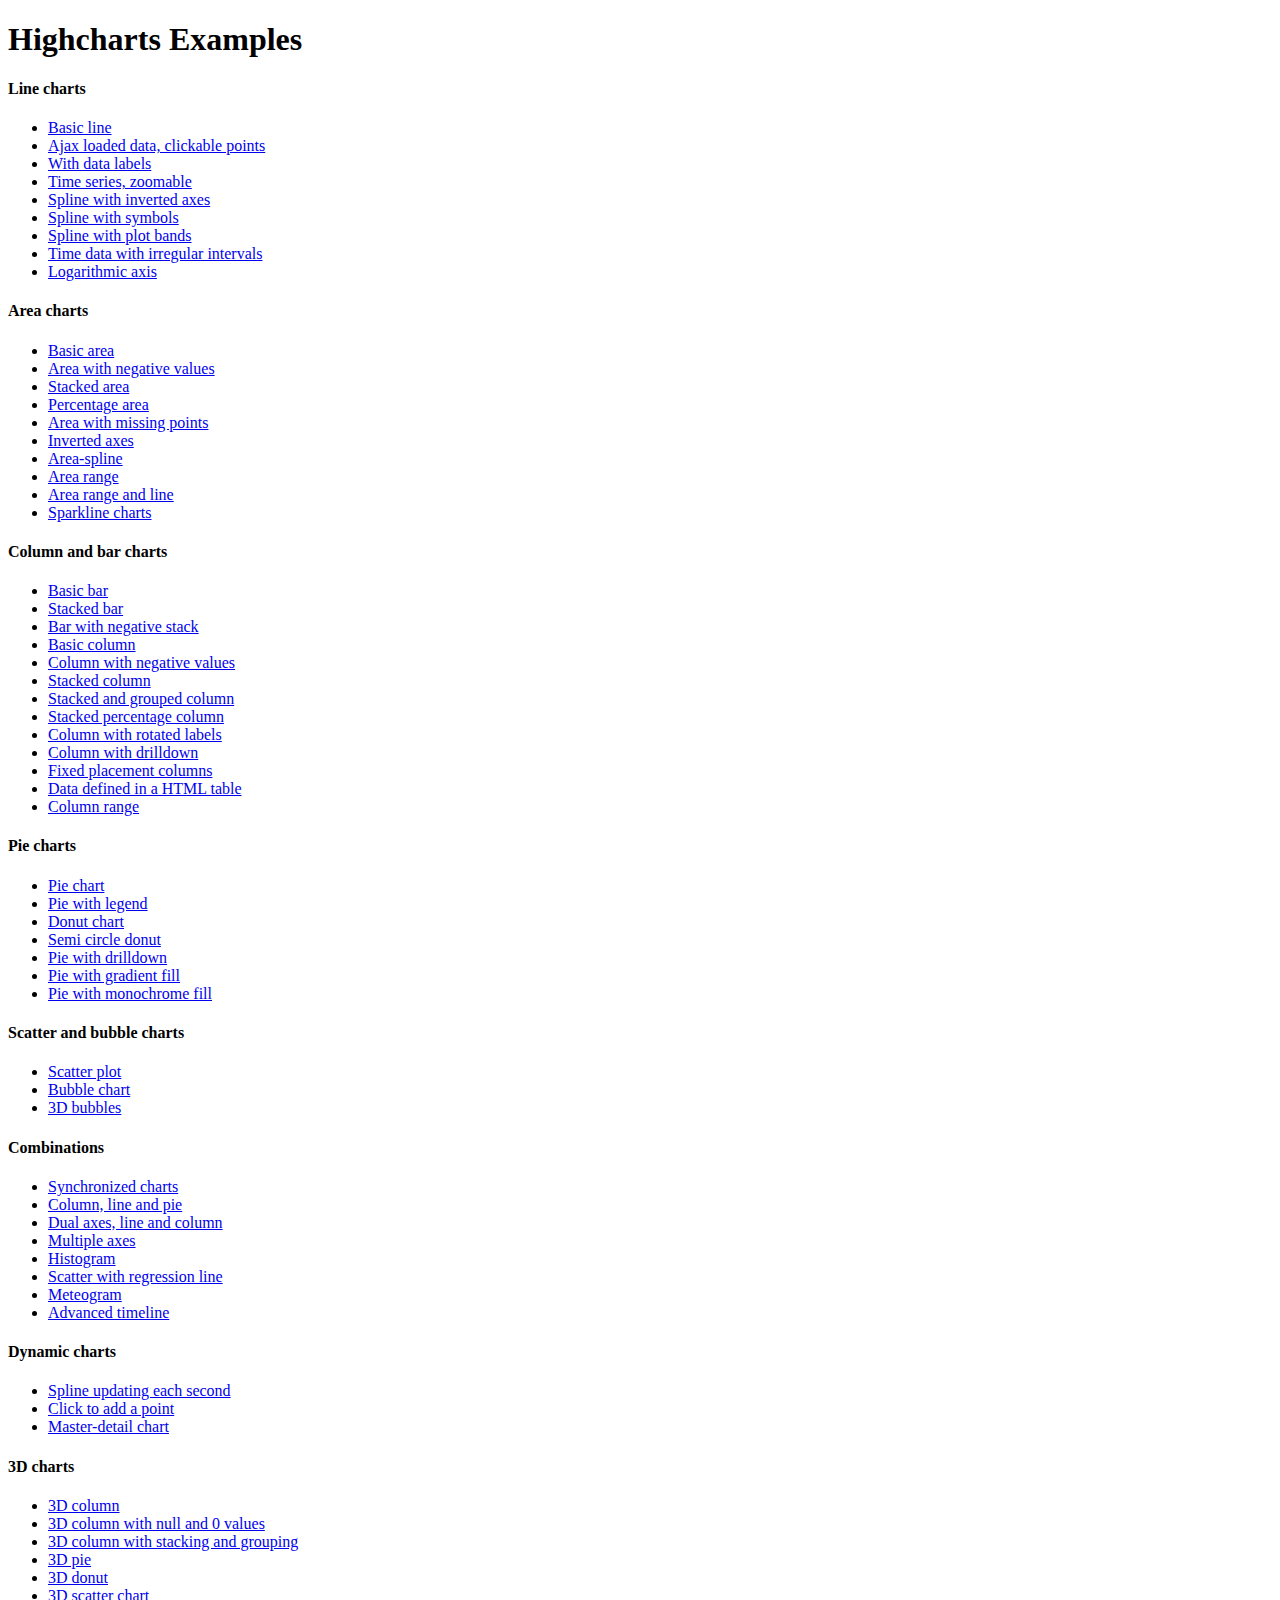
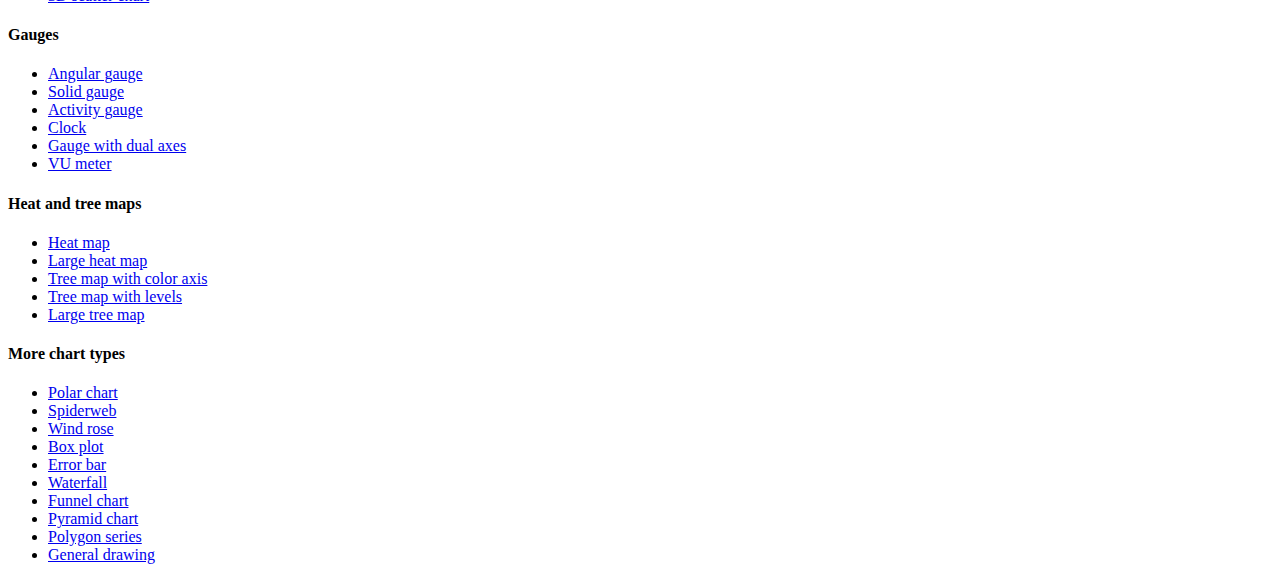
<file: plugin/Highcharts-5.0.0/index.htm>
<!DOCTYPE HTML PUBLIC "-//W3C//DTD HTML 4.01//EN" "http://www.w3.org/TR/html4/strict.dtd">
<html>
	<head>
		<meta http-equiv="Content-Type" content="text/html; charset=utf-8" />
		<title>Highcharts Examples</title>
	</head>
	<body>
		<h1>Highcharts Examples</h1>
		<h4>Line charts</h4>
		<ul>
			<li><a href="examples/line-basic/index.htm">Basic line</a></li>
			<li><a href="examples/line-ajax/index.htm">Ajax loaded data, clickable points</a></li>
			<li><a href="examples/line-labels/index.htm">With data labels</a></li>
			<li><a href="examples/line-time-series/index.htm">Time series, zoomable</a></li>
			<li><a href="examples/spline-inverted/index.htm">Spline with inverted axes</a></li>
			<li><a href="examples/spline-symbols/index.htm">Spline with symbols</a></li>
			<li><a href="examples/spline-plot-bands/index.htm">Spline with plot bands</a></li>
			<li><a href="examples/spline-irregular-time/index.htm">Time data with irregular intervals</a></li>
			<li><a href="examples/line-log-axis/index.htm">Logarithmic axis</a></li>
		</ul>
		<h4>Area charts</h4>
		<ul>
			<li><a href="examples/area-basic/index.htm">Basic area</a></li>
			<li><a href="examples/area-negative/index.htm">Area with negative values</a></li>
			<li><a href="examples/area-stacked/index.htm">Stacked area</a></li>
			<li><a href="examples/area-stacked-percent/index.htm">Percentage area</a></li>
			<li><a href="examples/area-missing/index.htm">Area with missing points</a></li>
			<li><a href="examples/area-inverted/index.htm">Inverted axes</a></li>
			<li><a href="examples/areaspline/index.htm">Area-spline</a></li>
			<li><a href="examples/arearange/index.htm">Area range</a></li>
			<li><a href="examples/arearange-line/index.htm">Area range and line</a></li>
			<li><a href="examples/sparkline/index.htm">Sparkline charts</a></li>
		</ul>
		<h4>Column and bar charts</h4>
		<ul>
			<li><a href="examples/bar-basic/index.htm">Basic bar</a></li>
			<li><a href="examples/bar-stacked/index.htm">Stacked bar</a></li>
			<li><a href="examples/bar-negative-stack/index.htm">Bar with negative stack</a></li>
			<li><a href="examples/column-basic/index.htm">Basic column</a></li>
			<li><a href="examples/column-negative/index.htm">Column with negative values</a></li>
			<li><a href="examples/column-stacked/index.htm">Stacked column</a></li>
			<li><a href="examples/column-stacked-and-grouped/index.htm">Stacked and grouped column</a></li>
			<li><a href="examples/column-stacked-percent/index.htm">Stacked percentage column</a></li>
			<li><a href="examples/column-rotated-labels/index.htm">Column with rotated labels</a></li>
			<li><a href="examples/column-drilldown/index.htm">Column with drilldown</a></li>
			<li><a href="examples/column-placement/index.htm">Fixed placement columns</a></li>
			<li><a href="examples/column-parsed/index.htm">Data defined in a HTML table</a></li>
			<li><a href="examples/columnrange/index.htm">Column range</a></li>
		</ul>
		<h4>Pie charts</h4>
		<ul>
			<li><a href="examples/pie-basic/index.htm">Pie chart</a></li>
			<li><a href="examples/pie-legend/index.htm">Pie with legend</a></li>
			<li><a href="examples/pie-donut/index.htm">Donut chart</a></li>
			<li><a href="examples/pie-semi-circle/index.htm">Semi circle donut</a></li>
			<li><a href="examples/pie-drilldown/index.htm">Pie with drilldown</a></li>
			<li><a href="examples/pie-gradient/index.htm">Pie with gradient fill</a></li>
			<li><a href="examples/pie-monochrome/index.htm">Pie with monochrome fill</a></li>
		</ul>
		<h4>Scatter and bubble charts</h4>
		<ul>
			<li><a href="examples/scatter/index.htm">Scatter plot</a></li>
			<li><a href="examples/bubble/index.htm">Bubble chart</a></li>
			<li><a href="examples/bubble-3d/index.htm">3D bubbles</a></li>
		</ul>
		<h4>Combinations</h4>
		<ul>
			<li><a href="examples/synchronized-charts/index.htm">Synchronized charts</a></li>
			<li><a href="examples/combo/index.htm">Column, line and pie</a></li>
			<li><a href="examples/combo-dual-axes/index.htm">Dual axes, line and column</a></li>
			<li><a href="examples/combo-multi-axes/index.htm">Multiple axes</a></li>
			<li><a href="examples/combo-histogram/index.htm">Histogram</a></li>
			<li><a href="examples/combo-regression/index.htm">Scatter with regression line</a></li>
			<li><a href="examples/combo-meteogram/index.htm">Meteogram</a></li>
			<li><a href="examples/combo-timeline/index.htm">Advanced timeline</a></li>
		</ul>
		<h4>Dynamic charts</h4>
		<ul>
			<li><a href="examples/dynamic-update/index.htm">Spline updating each second</a></li>
			<li><a href="examples/dynamic-click-to-add/index.htm">Click to add a point</a></li>
			<li><a href="examples/dynamic-master-detail/index.htm">Master-detail chart</a></li>
		</ul>
		<h4>3D charts</h4>
		<ul>
			<li><a href="examples/3d-column-interactive/index.htm">3D column</a></li>
			<li><a href="examples/3d-column-null-values/index.htm">3D column with null and 0 values</a></li>
			<li><a href="examples/3d-column-stacking-grouping/index.htm">3D column with stacking and grouping</a></li>
			<li><a href="examples/3d-pie/index.htm">3D pie</a></li>
			<li><a href="examples/3d-pie-donut/index.htm">3D donut</a></li>
			<li><a href="examples/3d-scatter-draggable/index.htm">3D scatter chart</a></li>
		</ul>
		<h4>Gauges</h4>
		<ul>
			<li><a href="examples/gauge-speedometer/index.htm">Angular gauge</a></li>
			<li><a href="examples/gauge-solid/index.htm">Solid gauge</a></li>
			<li><a href="examples/gauge-activity/index.htm">Activity gauge</a></li>
			<li><a href="examples/gauge-clock/index.htm">Clock</a></li>
			<li><a href="examples/gauge-dual/index.htm">Gauge with dual axes</a></li>
			<li><a href="examples/gauge-vu-meter/index.htm">VU meter</a></li>
		</ul>
		<h4>Heat and tree maps</h4>
		<ul>
			<li><a href="examples/heatmap/index.htm">Heat map</a></li>
			<li><a href="examples/heatmap-canvas/index.htm">Large heat map</a></li>
			<li><a href="examples/treemap-coloraxis/index.htm">Tree map with color axis</a></li>
			<li><a href="examples/treemap-with-levels/index.htm">Tree map with levels</a></li>
			<li><a href="examples/treemap-large-dataset/index.htm">Large tree map</a></li>
		</ul>
		<h4>More chart types</h4>
		<ul>
			<li><a href="examples/polar/index.htm">Polar chart</a></li>
			<li><a href="examples/polar-spider/index.htm">Spiderweb</a></li>
			<li><a href="examples/polar-wind-rose/index.htm">Wind rose</a></li>
			<li><a href="examples/box-plot/index.htm">Box plot</a></li>
			<li><a href="examples/error-bar/index.htm">Error bar</a></li>
			<li><a href="examples/waterfall/index.htm">Waterfall</a></li>
			<li><a href="examples/funnel/index.htm">Funnel chart</a></li>
			<li><a href="examples/pyramid/index.htm">Pyramid chart</a></li>
			<li><a href="examples/polygon/index.htm">Polygon series</a></li>
			<li><a href="examples/renderer/index.htm">General drawing</a></li>
		</ul>
	</body>
</html>
</file>
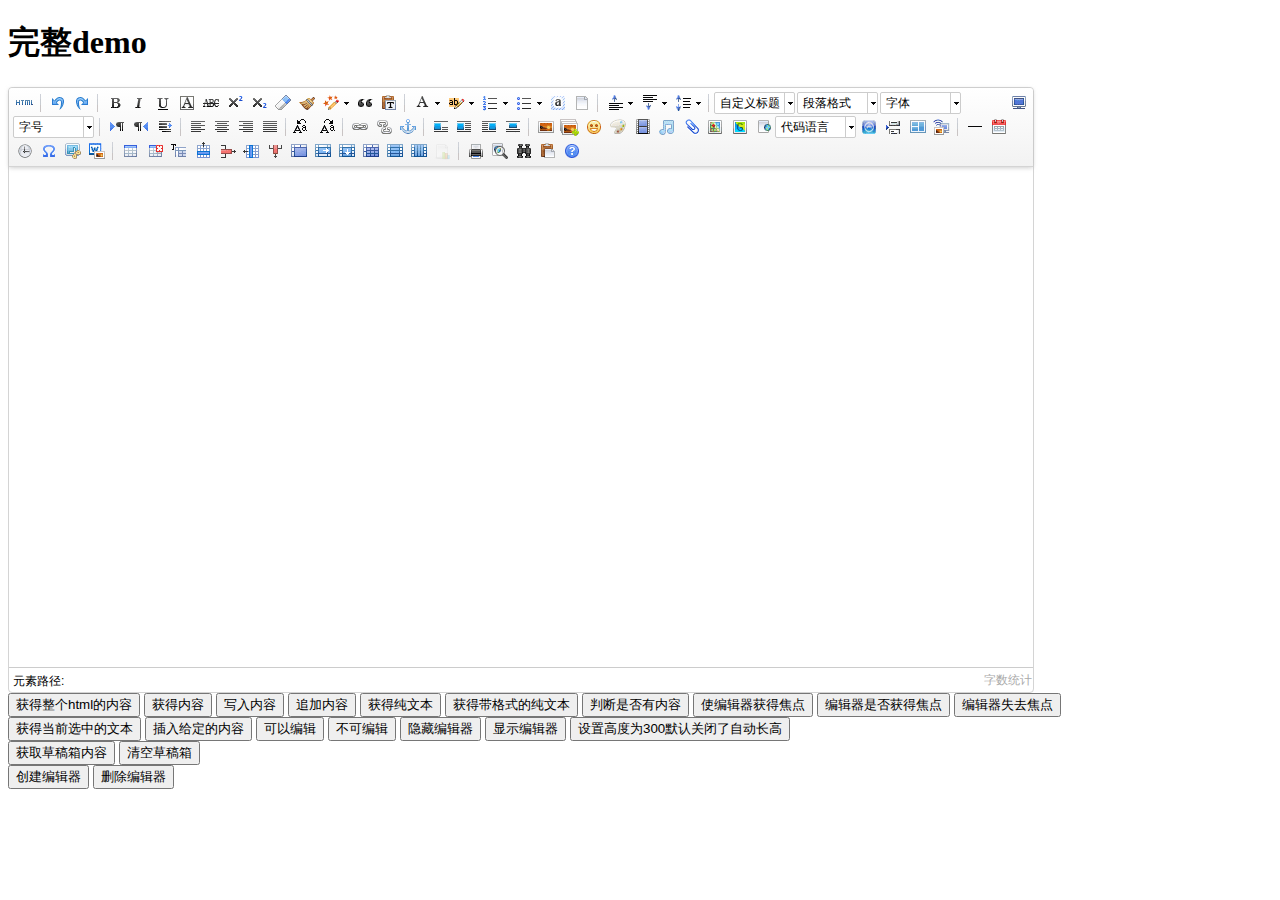
<file: plugin/ueditor-1.4.3.3/index.html>
<!DOCTYPE HTML PUBLIC "-//W3C//DTD HTML 4.01 Transitional//EN"
        "http://www.w3.org/TR/html4/loose.dtd">
<html>
<head>
    <title>完整demo</title>
    <meta http-equiv="Content-Type" content="text/html;charset=utf-8"/>
    <script type="text/javascript" charset="utf-8" src="ueditor.config.js"></script>
    <script type="text/javascript" charset="utf-8" src="ueditor.all.min.js"> </script>
    <!--建议手动加在语言，避免在ie下有时因为加载语言失败导致编辑器加载失败-->
    <!--这里加载的语言文件会覆盖你在配置项目里添加的语言类型，比如你在配置项目里配置的是英文，这里加载的中文，那最后就是中文-->
    <script type="text/javascript" charset="utf-8" src="lang/zh-cn/zh-cn.js"></script>

    <style type="text/css">
        div{
            width:100%;
        }
    </style>
</head>
<body>
<div>
    <h1>完整demo</h1>
    <script id="editor" type="text/plain" style="width:1024px;height:500px;"></script>
</div>
<div id="btns">
    <div>
        <button onclick="getAllHtml()">获得整个html的内容</button>
        <button onclick="getContent()">获得内容</button>
        <button onclick="setContent()">写入内容</button>
        <button onclick="setContent(true)">追加内容</button>
        <button onclick="getContentTxt()">获得纯文本</button>
        <button onclick="getPlainTxt()">获得带格式的纯文本</button>
        <button onclick="hasContent()">判断是否有内容</button>
        <button onclick="setFocus()">使编辑器获得焦点</button>
        <button onmousedown="isFocus(event)">编辑器是否获得焦点</button>
        <button onmousedown="setblur(event)" >编辑器失去焦点</button>

    </div>
    <div>
        <button onclick="getText()">获得当前选中的文本</button>
        <button onclick="insertHtml()">插入给定的内容</button>
        <button id="enable" onclick="setEnabled()">可以编辑</button>
        <button onclick="setDisabled()">不可编辑</button>
        <button onclick=" UE.getEditor('editor').setHide()">隐藏编辑器</button>
        <button onclick=" UE.getEditor('editor').setShow()">显示编辑器</button>
        <button onclick=" UE.getEditor('editor').setHeight(300)">设置高度为300默认关闭了自动长高</button>
    </div>

    <div>
        <button onclick="getLocalData()" >获取草稿箱内容</button>
        <button onclick="clearLocalData()" >清空草稿箱</button>
    </div>

</div>
<div>
    <button onclick="createEditor()">
    创建编辑器</button>
    <button onclick="deleteEditor()">
    删除编辑器</button>
</div>

<script type="text/javascript">

    //实例化编辑器
    //建议使用工厂方法getEditor创建和引用编辑器实例，如果在某个闭包下引用该编辑器，直接调用UE.getEditor('editor')就能拿到相关的实例
    var ue = UE.getEditor('editor');


    function isFocus(e){
        alert(UE.getEditor('editor').isFocus());
        UE.dom.domUtils.preventDefault(e)
    }
    function setblur(e){
        UE.getEditor('editor').blur();
        UE.dom.domUtils.preventDefault(e)
    }
    function insertHtml() {
        var value = prompt('插入html代码', '');
        UE.getEditor('editor').execCommand('insertHtml', value)
    }
    function createEditor() {
        enableBtn();
        UE.getEditor('editor');
    }
    function getAllHtml() {
        alert(UE.getEditor('editor').getAllHtml())
    }
    function getContent() {
        var arr = [];
        arr.push("使用editor.getContent()方法可以获得编辑器的内容");
        arr.push("内容为：");
        arr.push(UE.getEditor('editor').getContent());
        alert(arr.join("\n"));
    }
    function getPlainTxt() {
        var arr = [];
        arr.push("使用editor.getPlainTxt()方法可以获得编辑器的带格式的纯文本内容");
        arr.push("内容为：");
        arr.push(UE.getEditor('editor').getPlainTxt());
        alert(arr.join('\n'))
    }
    function setContent(isAppendTo) {
        var arr = [];
        arr.push("使用editor.setContent('欢迎使用ueditor')方法可以设置编辑器的内容");
        UE.getEditor('editor').setContent('欢迎使用ueditor', isAppendTo);
        alert(arr.join("\n"));
    }
    function setDisabled() {
        UE.getEditor('editor').setDisabled('fullscreen');
        disableBtn("enable");
    }

    function setEnabled() {
        UE.getEditor('editor').setEnabled();
        enableBtn();
    }

    function getText() {
        //当你点击按钮时编辑区域已经失去了焦点，如果直接用getText将不会得到内容，所以要在选回来，然后取得内容
        var range = UE.getEditor('editor').selection.getRange();
        range.select();
        var txt = UE.getEditor('editor').selection.getText();
        alert(txt)
    }

    function getContentTxt() {
        var arr = [];
        arr.push("使用editor.getContentTxt()方法可以获得编辑器的纯文本内容");
        arr.push("编辑器的纯文本内容为：");
        arr.push(UE.getEditor('editor').getContentTxt());
        alert(arr.join("\n"));
    }
    function hasContent() {
        var arr = [];
        arr.push("使用editor.hasContents()方法判断编辑器里是否有内容");
        arr.push("判断结果为：");
        arr.push(UE.getEditor('editor').hasContents());
        alert(arr.join("\n"));
    }
    function setFocus() {
        UE.getEditor('editor').focus();
    }
    function deleteEditor() {
        disableBtn();
        UE.getEditor('editor').destroy();
    }
    function disableBtn(str) {
        var div = document.getElementById('btns');
        var btns = UE.dom.domUtils.getElementsByTagName(div, "button");
        for (var i = 0, btn; btn = btns[i++];) {
            if (btn.id == str) {
                UE.dom.domUtils.removeAttributes(btn, ["disabled"]);
            } else {
                btn.setAttribute("disabled", "true");
            }
        }
    }
    function enableBtn() {
        var div = document.getElementById('btns');
        var btns = UE.dom.domUtils.getElementsByTagName(div, "button");
        for (var i = 0, btn; btn = btns[i++];) {
            UE.dom.domUtils.removeAttributes(btn, ["disabled"]);
        }
    }

    function getLocalData () {
        alert(UE.getEditor('editor').execCommand( "getlocaldata" ));
    }

    function clearLocalData () {
        UE.getEditor('editor').execCommand( "clearlocaldata" );
        alert("已清空草稿箱")
    }
</script>
</body>
</html>
</file>
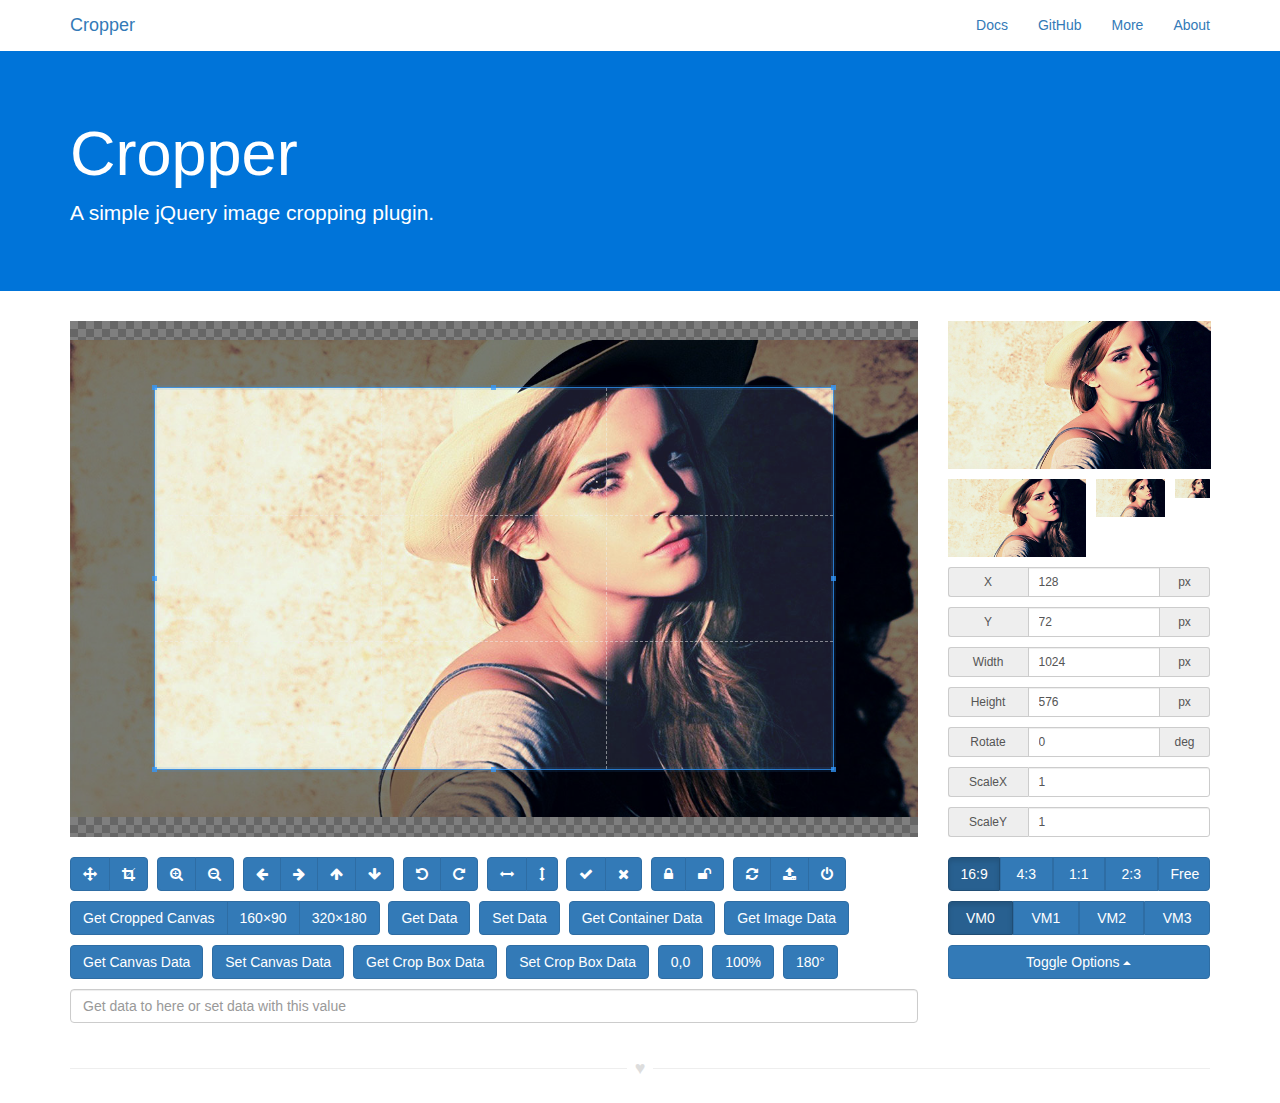
<file: plugin/cropper-2.3.4/demo/index.html>
<!DOCTYPE html>
<html lang="en">
<head>
  <meta charset="utf-8">
  <meta http-equiv="x-ua-compatible" content="ie=edge">
  <meta name="viewport" content="width=device-width, initial-scale=1">
  <meta name="description" content="A basic demo of Cropper.">
  <meta name="keywords" content="HTML, CSS, JS, JavaScript, jQuery plugin, image cropping, image crop, image move, image zoom, image rotate, image scale, front-end, frontend, web development">
  <meta name="author" content="Fengyuan Chen">
  <title>Cropper</title>
  <link rel="stylesheet" href="../assets/css/font-awesome.min.css">
  <link rel="stylesheet" href="../assets/css/bootstrap.min.css">
  <link rel="stylesheet" href="../dist/cropper.css">
  <link rel="stylesheet" href="css/main.css">

  <!-- HTML5 shim and Respond.js for IE8 support of HTML5 elements and media queries -->
  <!--[if lt IE 9]>
    <script src="https://oss.maxcdn.com/html5shiv/3.7.2/html5shiv.min.js"></script>
    <script src="https://oss.maxcdn.com/respond/1.4.2/respond.min.js"></script>
  <![endif]-->
</head>
<body>
  <!--[if lt IE 8]>
    <p class="browserupgrade">You are using an <strong>outdated</strong> browser. Please <a href="http://browsehappy.com/">upgrade your browser</a> to improve your experience.</p>
  <![endif]-->

  <!-- Header -->
  <header class="navbar navbar-static-top docs-header" id="top">
    <div class="container">
      <div class="navbar-header">
        <button type="button" class="navbar-toggle" data-target="#navbar-collapse" data-toggle="collapse">
          <span class="sr-only">Toggle navigation</span>
          <span class="icon-bar"></span>
          <span class="icon-bar"></span>
          <span class="icon-bar"></span>
        </button>
        <a class="navbar-brand" href="./">Cropper</a>
      </div>
      <nav class="collapse navbar-collapse" id="navbar-collapse" role="navigation">
        <ul class="nav navbar-nav navbar-right">
          <li><a href="https://github.com/fengyuanchen/cropper/blob/master/README.md">Docs</a></li>
          <li><a href="https://github.com/fengyuanchen/cropper">GitHub</a></li>
          <li><a href="https://fengyuanchen.github.io">More</a></li>
          <li><a href="http://chenfengyuan.com">About</a></li>
        </ul>
      </nav>
    </div>
  </header>

  <!-- Jumbotron -->
  <div class="jumbotron docs-jumbotron">
    <div class="container">
      <h1>Cropper</h1>
      <p class="lead">A simple jQuery image cropping plugin.</p>
    </div>
  </div>

  <!-- Content -->
  <div class="container">
    <div class="row">
      <div class="col-md-9">
        <!-- <h3 class="page-header">Demo:</h3> -->
        <div class="img-container">
          <img id="image" src="../assets/img/picture.jpg" alt="Picture">
        </div>
      </div>
      <div class="col-md-3">
        <!-- <h3 class="page-header">Preview:</h3> -->
        <div class="docs-preview clearfix">
          <div class="img-preview preview-lg"></div>
          <div class="img-preview preview-md"></div>
          <div class="img-preview preview-sm"></div>
          <div class="img-preview preview-xs"></div>
        </div>

        <!-- <h3 class="page-header">Data:</h3> -->
        <div class="docs-data">
          <div class="input-group input-group-sm">
            <label class="input-group-addon" for="dataX">X</label>
            <input type="text" class="form-control" id="dataX" placeholder="x">
            <span class="input-group-addon">px</span>
          </div>
          <div class="input-group input-group-sm">
            <label class="input-group-addon" for="dataY">Y</label>
            <input type="text" class="form-control" id="dataY" placeholder="y">
            <span class="input-group-addon">px</span>
          </div>
          <div class="input-group input-group-sm">
            <label class="input-group-addon" for="dataWidth">Width</label>
            <input type="text" class="form-control" id="dataWidth" placeholder="width">
            <span class="input-group-addon">px</span>
          </div>
          <div class="input-group input-group-sm">
            <label class="input-group-addon" for="dataHeight">Height</label>
            <input type="text" class="form-control" id="dataHeight" placeholder="height">
            <span class="input-group-addon">px</span>
          </div>
          <div class="input-group input-group-sm">
            <label class="input-group-addon" for="dataRotate">Rotate</label>
            <input type="text" class="form-control" id="dataRotate" placeholder="rotate">
            <span class="input-group-addon">deg</span>
          </div>
          <div class="input-group input-group-sm">
            <label class="input-group-addon" for="dataScaleX">ScaleX</label>
            <input type="text" class="form-control" id="dataScaleX" placeholder="scaleX">
          </div>
          <div class="input-group input-group-sm">
            <label class="input-group-addon" for="dataScaleY">ScaleY</label>
            <input type="text" class="form-control" id="dataScaleY" placeholder="scaleY">
          </div>
        </div>
      </div>
    </div>
    <div class="row">
      <div class="col-md-9 docs-buttons">
        <!-- <h3 class="page-header">Toolbar:</h3> -->
        <div class="btn-group">
          <button type="button" class="btn btn-primary" data-method="setDragMode" data-option="move" title="Move">
            <span class="docs-tooltip" data-toggle="tooltip" title="$().cropper(&quot;setDragMode&quot;, &quot;move&quot;)">
              <span class="fa fa-arrows"></span>
            </span>
          </button>
          <button type="button" class="btn btn-primary" data-method="setDragMode" data-option="crop" title="Crop">
            <span class="docs-tooltip" data-toggle="tooltip" title="$().cropper(&quot;setDragMode&quot;, &quot;crop&quot;)">
              <span class="fa fa-crop"></span>
            </span>
          </button>
        </div>

        <div class="btn-group">
          <button type="button" class="btn btn-primary" data-method="zoom" data-option="0.1" title="Zoom In">
            <span class="docs-tooltip" data-toggle="tooltip" title="$().cropper(&quot;zoom&quot;, 0.1)">
              <span class="fa fa-search-plus"></span>
            </span>
          </button>
          <button type="button" class="btn btn-primary" data-method="zoom" data-option="-0.1" title="Zoom Out">
            <span class="docs-tooltip" data-toggle="tooltip" title="$().cropper(&quot;zoom&quot;, -0.1)">
              <span class="fa fa-search-minus"></span>
            </span>
          </button>
        </div>

        <div class="btn-group">
          <button type="button" class="btn btn-primary" data-method="move" data-option="-10" data-second-option="0" title="Move Left">
            <span class="docs-tooltip" data-toggle="tooltip" title="$().cropper(&quot;move&quot;, -10, 0)">
              <span class="fa fa-arrow-left"></span>
            </span>
          </button>
          <button type="button" class="btn btn-primary" data-method="move" data-option="10" data-second-option="0" title="Move Right">
            <span class="docs-tooltip" data-toggle="tooltip" title="$().cropper(&quot;move&quot;, 10, 0)">
              <span class="fa fa-arrow-right"></span>
            </span>
          </button>
          <button type="button" class="btn btn-primary" data-method="move" data-option="0" data-second-option="-10" title="Move Up">
            <span class="docs-tooltip" data-toggle="tooltip" title="$().cropper(&quot;move&quot;, 0, -10)">
              <span class="fa fa-arrow-up"></span>
            </span>
          </button>
          <button type="button" class="btn btn-primary" data-method="move" data-option="0" data-second-option="10" title="Move Down">
            <span class="docs-tooltip" data-toggle="tooltip" title="$().cropper(&quot;move&quot;, 0, 10)">
              <span class="fa fa-arrow-down"></span>
            </span>
          </button>
        </div>

        <div class="btn-group">
          <button type="button" class="btn btn-primary" data-method="rotate" data-option="-45" title="Rotate Left">
            <span class="docs-tooltip" data-toggle="tooltip" title="$().cropper(&quot;rotate&quot;, -45)">
              <span class="fa fa-rotate-left"></span>
            </span>
          </button>
          <button type="button" class="btn btn-primary" data-method="rotate" data-option="45" title="Rotate Right">
            <span class="docs-tooltip" data-toggle="tooltip" title="$().cropper(&quot;rotate&quot;, 45)">
              <span class="fa fa-rotate-right"></span>
            </span>
          </button>
        </div>

        <div class="btn-group">
          <button type="button" class="btn btn-primary" data-method="scaleX" data-option="-1" title="Flip Horizontal">
            <span class="docs-tooltip" data-toggle="tooltip" title="$().cropper(&quot;scaleX&quot;, -1)">
              <span class="fa fa-arrows-h"></span>
            </span>
          </button>
          <button type="button" class="btn btn-primary" data-method="scaleY" data-option="-1" title="Flip Vertical">
            <span class="docs-tooltip" data-toggle="tooltip" title="$().cropper(&quot;scaleY&quot;-1)">
              <span class="fa fa-arrows-v"></span>
            </span>
          </button>
        </div>

        <div class="btn-group">
          <button type="button" class="btn btn-primary" data-method="crop" title="Crop">
            <span class="docs-tooltip" data-toggle="tooltip" title="$().cropper(&quot;crop&quot;)">
              <span class="fa fa-check"></span>
            </span>
          </button>
          <button type="button" class="btn btn-primary" data-method="clear" title="Clear">
            <span class="docs-tooltip" data-toggle="tooltip" title="$().cropper(&quot;clear&quot;)">
              <span class="fa fa-remove"></span>
            </span>
          </button>
        </div>

        <div class="btn-group">
          <button type="button" class="btn btn-primary" data-method="disable" title="Disable">
            <span class="docs-tooltip" data-toggle="tooltip" title="$().cropper(&quot;disable&quot;)">
              <span class="fa fa-lock"></span>
            </span>
          </button>
          <button type="button" class="btn btn-primary" data-method="enable" title="Enable">
            <span class="docs-tooltip" data-toggle="tooltip" title="$().cropper(&quot;enable&quot;)">
              <span class="fa fa-unlock"></span>
            </span>
          </button>
        </div>

        <div class="btn-group">
          <button type="button" class="btn btn-primary" data-method="reset" title="Reset">
            <span class="docs-tooltip" data-toggle="tooltip" title="$().cropper(&quot;reset&quot;)">
              <span class="fa fa-refresh"></span>
            </span>
          </button>
          <label class="btn btn-primary btn-upload" for="inputImage" title="Upload image file">
            <input type="file" class="sr-only" id="inputImage" name="file" accept="image/*">
            <span class="docs-tooltip" data-toggle="tooltip" title="Import image with Blob URLs">
              <span class="fa fa-upload"></span>
            </span>
          </label>
          <button type="button" class="btn btn-primary" data-method="destroy" title="Destroy">
            <span class="docs-tooltip" data-toggle="tooltip" title="$().cropper(&quot;destroy&quot;)">
              <span class="fa fa-power-off"></span>
            </span>
          </button>
        </div>

        <div class="btn-group btn-group-crop">
          <button type="button" class="btn btn-primary" data-method="getCroppedCanvas">
            <span class="docs-tooltip" data-toggle="tooltip" title="$().cropper(&quot;getCroppedCanvas&quot;)">
              Get Cropped Canvas
            </span>
          </button>
          <button type="button" class="btn btn-primary" data-method="getCroppedCanvas" data-option="{ &quot;width&quot;: 160, &quot;height&quot;: 90 }">
            <span class="docs-tooltip" data-toggle="tooltip" title="$().cropper(&quot;getCroppedCanvas&quot;, { width: 160, height: 90 })">
              160&times;90
            </span>
          </button>
          <button type="button" class="btn btn-primary" data-method="getCroppedCanvas" data-option="{ &quot;width&quot;: 320, &quot;height&quot;: 180 }">
            <span class="docs-tooltip" data-toggle="tooltip" title="$().cropper(&quot;getCroppedCanvas&quot;, { width: 320, height: 180 })">
              320&times;180
            </span>
          </button>
        </div>

        <!-- Show the cropped image in modal -->
        <div class="modal fade docs-cropped" id="getCroppedCanvasModal" aria-hidden="true" aria-labelledby="getCroppedCanvasTitle" role="dialog" tabindex="-1">
          <div class="modal-dialog">
            <div class="modal-content">
              <div class="modal-header">
                <button type="button" class="close" data-dismiss="modal" aria-hidden="true">&times;</button>
                <h4 class="modal-title" id="getCroppedCanvasTitle">Cropped</h4>
              </div>
              <div class="modal-body"></div>
              <div class="modal-footer">
                <button type="button" class="btn btn-default" data-dismiss="modal">Close</button>
                <a class="btn btn-primary" id="download" href="javascript:void(0);" download="cropped.jpg">Download</a>
              </div>
            </div>
          </div>
        </div><!-- /.modal -->

        <button type="button" class="btn btn-primary" data-method="getData" data-option data-target="#putData">
          <span class="docs-tooltip" data-toggle="tooltip" title="$().cropper(&quot;getData&quot;)">
            Get Data
          </span>
        </button>
        <button type="button" class="btn btn-primary" data-method="setData" data-target="#putData">
          <span class="docs-tooltip" data-toggle="tooltip" title="$().cropper(&quot;setData&quot;, data)">
            Set Data
          </span>
        </button>
        <button type="button" class="btn btn-primary" data-method="getContainerData" data-option data-target="#putData">
          <span class="docs-tooltip" data-toggle="tooltip" title="$().cropper(&quot;getContainerData&quot;)">
            Get Container Data
          </span>
        </button>
        <button type="button" class="btn btn-primary" data-method="getImageData" data-option data-target="#putData">
          <span class="docs-tooltip" data-toggle="tooltip" title="$().cropper(&quot;getImageData&quot;)">
            Get Image Data
          </span>
        </button>
        <button type="button" class="btn btn-primary" data-method="getCanvasData" data-option data-target="#putData">
          <span class="docs-tooltip" data-toggle="tooltip" title="$().cropper(&quot;getCanvasData&quot;)">
            Get Canvas Data
          </span>
        </button>
        <button type="button" class="btn btn-primary" data-method="setCanvasData" data-target="#putData">
          <span class="docs-tooltip" data-toggle="tooltip" title="$().cropper(&quot;setCanvasData&quot;, data)">
            Set Canvas Data
          </span>
        </button>
        <button type="button" class="btn btn-primary" data-method="getCropBoxData" data-option data-target="#putData">
          <span class="docs-tooltip" data-toggle="tooltip" title="$().cropper(&quot;getCropBoxData&quot;)">
            Get Crop Box Data
          </span>
        </button>
        <button type="button" class="btn btn-primary" data-method="setCropBoxData" data-target="#putData">
          <span class="docs-tooltip" data-toggle="tooltip" title="$().cropper(&quot;setCropBoxData&quot;, data)">
            Set Crop Box Data
          </span>
        </button>
        <button type="button" class="btn btn-primary" data-method="moveTo" data-option="0">
          <span class="docs-tooltip" data-toggle="tooltip" title="cropper.moveTo(0)">
            0,0
          </span>
        </button>
        <button type="button" class="btn btn-primary" data-method="zoomTo" data-option="1">
          <span class="docs-tooltip" data-toggle="tooltip" title="cropper.zoomTo(1)">
            100%
          </span>
        </button>
        <button type="button" class="btn btn-primary" data-method="rotateTo" data-option="180">
          <span class="docs-tooltip" data-toggle="tooltip" title="cropper.rotateTo(180)">
            180°
          </span>
        </button>
        <input type="text" class="form-control" id="putData" placeholder="Get data to here or set data with this value">

      </div><!-- /.docs-buttons -->

      <div class="col-md-3 docs-toggles">
        <!-- <h3 class="page-header">Toggles:</h3> -->
        <div class="btn-group btn-group-justified" data-toggle="buttons">
          <label class="btn btn-primary active">
            <input type="radio" class="sr-only" id="aspectRatio0" name="aspectRatio" value="1.7777777777777777">
            <span class="docs-tooltip" data-toggle="tooltip" title="aspectRatio: 16 / 9">
              16:9
            </span>
          </label>
          <label class="btn btn-primary">
            <input type="radio" class="sr-only" id="aspectRatio1" name="aspectRatio" value="1.3333333333333333">
            <span class="docs-tooltip" data-toggle="tooltip" title="aspectRatio: 4 / 3">
              4:3
            </span>
          </label>
          <label class="btn btn-primary">
            <input type="radio" class="sr-only" id="aspectRatio2" name="aspectRatio" value="1">
            <span class="docs-tooltip" data-toggle="tooltip" title="aspectRatio: 1 / 1">
              1:1
            </span>
          </label>
          <label class="btn btn-primary">
            <input type="radio" class="sr-only" id="aspectRatio3" name="aspectRatio" value="0.6666666666666666">
            <span class="docs-tooltip" data-toggle="tooltip" title="aspectRatio: 2 / 3">
              2:3
            </span>
          </label>
          <label class="btn btn-primary">
            <input type="radio" class="sr-only" id="aspectRatio4" name="aspectRatio" value="NaN">
            <span class="docs-tooltip" data-toggle="tooltip" title="aspectRatio: NaN">
              Free
            </span>
          </label>
        </div>

        <div class="btn-group btn-group-justified" data-toggle="buttons">
          <label class="btn btn-primary active">
            <input type="radio" class="sr-only" id="viewMode0" name="viewMode" value="0" checked>
            <span class="docs-tooltip" data-toggle="tooltip" title="View Mode 0">
              VM0
            </span>
          </label>
          <label class="btn btn-primary">
            <input type="radio" class="sr-only" id="viewMode1" name="viewMode" value="1">
            <span class="docs-tooltip" data-toggle="tooltip" title="View Mode 1">
              VM1
            </span>
          </label>
          <label class="btn btn-primary">
            <input type="radio" class="sr-only" id="viewMode2" name="viewMode" value="2">
            <span class="docs-tooltip" data-toggle="tooltip" title="View Mode 2">
              VM2
            </span>
          </label>
          <label class="btn btn-primary">
            <input type="radio" class="sr-only" id="viewMode3" name="viewMode" value="3">
            <span class="docs-tooltip" data-toggle="tooltip" title="View Mode 3">
              VM3
            </span>
          </label>
        </div>

        <div class="dropdown dropup docs-options">
          <button type="button" class="btn btn-primary btn-block dropdown-toggle" id="toggleOptions" data-toggle="dropdown" aria-expanded="true">
            Toggle Options
            <span class="caret"></span>
          </button>
          <ul class="dropdown-menu" aria-labelledby="toggleOptions" role="menu">
            <li role="presentation">
              <label class="checkbox-inline">
                <input type="checkbox" name="responsive" checked>
                responsive
              </label>
            </li>
            <li role="presentation">
              <label class="checkbox-inline">
                <input type="checkbox" name="restore" checked>
                restore
              </label>
            </li>
            <li role="presentation">
              <label class="checkbox-inline">
                <input type="checkbox" name="checkCrossOrigin" checked>
                checkCrossOrigin
              </label>
            </li>
            <li role="presentation">
              <label class="checkbox-inline">
                <input type="checkbox" name="checkOrientation" checked>
                checkOrientation
              </label>
            </li>

            <li role="presentation">
              <label class="checkbox-inline">
                <input type="checkbox" name="modal" checked>
                modal
              </label>
            </li>
            <li role="presentation">
              <label class="checkbox-inline">
                <input type="checkbox" name="guides" checked>
                guides
              </label>
            </li>
            <li role="presentation">
              <label class="checkbox-inline">
                <input type="checkbox" name="center" checked>
                center
              </label>
            </li>
            <li role="presentation">
              <label class="checkbox-inline">
                <input type="checkbox" name="highlight" checked>
                highlight
              </label>
            </li>
            <li role="presentation">
              <label class="checkbox-inline">
                <input type="checkbox" name="background" checked>
                background
              </label>
            </li>

            <li role="presentation">
              <label class="checkbox-inline">
                <input type="checkbox" name="autoCrop" checked>
                autoCrop
              </label>
            </li>
            <li role="presentation">
              <label class="checkbox-inline">
                <input type="checkbox" name="movable" checked>
                movable
              </label>
            </li>
            <li role="presentation">
              <label class="checkbox-inline">
                <input type="checkbox" name="rotatable" checked>
                rotatable
              </label>
            </li>
            <li role="presentation">
              <label class="checkbox-inline">
                <input type="checkbox" name="scalable" checked>
                scalable
              </label>
            </li>
            <li role="presentation">
              <label class="checkbox-inline">
                <input type="checkbox" name="zoomable" checked>
                zoomable
              </label>
            </li>
            <li role="presentation">
              <label class="checkbox-inline">
                <input type="checkbox" name="zoomOnTouch" checked>
                zoomOnTouch
              </label>
            </li>
            <li role="presentation">
              <label class="checkbox-inline">
                <input type="checkbox" name="zoomOnWheel" checked>
                zoomOnWheel
              </label>
            </li>
            <li role="presentation">
              <label class="checkbox-inline">
                <input type="checkbox" name="cropBoxMovable" checked>
                cropBoxMovable
              </label>
            </li>
            <li role="presentation">
              <label class="checkbox-inline">
                <input type="checkbox" name="cropBoxResizable" checked>
                cropBoxResizable
              </label>
            </li>
            <li role="presentation">
              <label class="checkbox-inline">
                <input type="checkbox" name="toggleDragModeOnDblclick" checked>
                toggleDragModeOnDblclick
              </label>
            </li>
          </ul>
        </div><!-- /.dropdown -->
      </div><!-- /.docs-toggles -->
    </div>
  </div>

  <!-- Footer -->
  <footer class="docs-footer">
    <div class="container">
      <p class="heart"></p>
    </div>
  </footer>

  <!-- Scripts -->
  <script src="../assets/js/jquery.min.js"></script>
  <script src="../assets/js/bootstrap.min.js"></script>
  <script src="../dist/cropper.js"></script>
  <script src="js/main.js"></script>
</body>
</html>
</file>
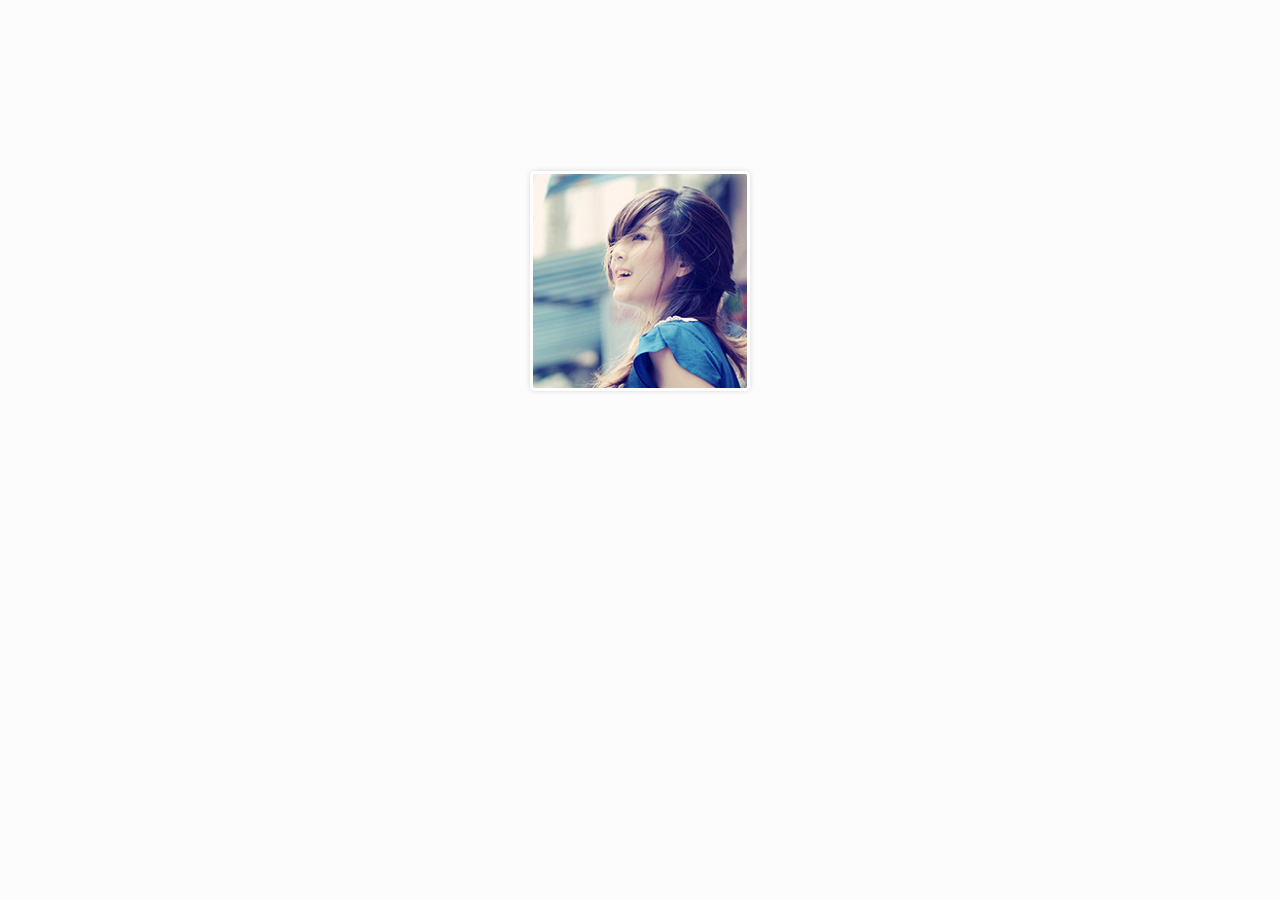
<file: plugin/cropper-2.3.4/examples/crop-avatar/index.html>
<!DOCTYPE html>
<html lang="en">
<head>
  <meta charset="utf-8">
  <meta http-equiv="x-ua-compatible" content="ie=edge">
  <meta name="viewport" content="width=device-width, initial-scale=1">
  <meta name="description" content="A complete example of Cropper.">
  <meta name="keywords" content="HTML, CSS, JS, JavaScript, jQuery plugin, image cropping, image crop, image move, image zoom, image rotate, image scale, front-end, frontend, web development">
  <meta name="author" content="Fengyuan Chen">
  <title>Cropper</title>
  <link rel="stylesheet" href="../../assets/css/bootstrap.min.css">
  <link rel="stylesheet" href="../../dist/cropper.min.css">
  <link rel="stylesheet" href="css/main.css">

  <!-- HTML5 shim and Respond.js for IE8 support of HTML5 elements and media queries -->
  <!--[if lt IE 9]>
    <script src="https://oss.maxcdn.com/html5shiv/3.7.2/html5shiv.min.js"></script>
    <script src="https://oss.maxcdn.com/respond/1.4.2/respond.min.js"></script>
  <![endif]-->
</head>
<body>
  <div class="container" id="crop-avatar">

    <!-- Current avatar -->
    <div class="avatar-view" title="Change the avatar">
      <img src="img/picture.jpg" alt="Avatar">
    </div>

    <!-- Cropping modal -->
    <div class="modal fade" id="avatar-modal" aria-hidden="true" aria-labelledby="avatar-modal-label" role="dialog" tabindex="-1">
      <div class="modal-dialog modal-lg">
        <div class="modal-content">
          <form class="avatar-form" action="crop.php" enctype="multipart/form-data" method="post">
            <div class="modal-header">
              <button type="button" class="close" data-dismiss="modal">&times;</button>
              <h4 class="modal-title" id="avatar-modal-label">Change Avatar</h4>
            </div>
            <div class="modal-body">
              <div class="avatar-body">

                <!-- Upload image and data -->
                <div class="avatar-upload">
                  <input type="hidden" class="avatar-src" name="avatar_src">
                  <input type="hidden" class="avatar-data" name="avatar_data">
                  <label for="avatarInput">Local upload</label>
                  <input type="file" class="avatar-input" id="avatarInput" name="avatar_file">
                </div>

                <!-- Crop and preview -->
                <div class="row">
                  <div class="col-md-9">
                    <div class="avatar-wrapper"></div>
                  </div>
                  <div class="col-md-3">
                    <div class="avatar-preview preview-lg"></div>
                    <div class="avatar-preview preview-md"></div>
                    <div class="avatar-preview preview-sm"></div>
                  </div>
                </div>

                <div class="row avatar-btns">
                  <div class="col-md-9">
                    <div class="btn-group">
                      <button type="button" class="btn btn-primary" data-method="rotate" data-option="-90" title="Rotate -90 degrees">Rotate Left</button>
                      <button type="button" class="btn btn-primary" data-method="rotate" data-option="-15">-15deg</button>
                      <button type="button" class="btn btn-primary" data-method="rotate" data-option="-30">-30deg</button>
                      <button type="button" class="btn btn-primary" data-method="rotate" data-option="-45">-45deg</button>
                    </div>
                    <div class="btn-group">
                      <button type="button" class="btn btn-primary" data-method="rotate" data-option="90" title="Rotate 90 degrees">Rotate Right</button>
                      <button type="button" class="btn btn-primary" data-method="rotate" data-option="15">15deg</button>
                      <button type="button" class="btn btn-primary" data-method="rotate" data-option="30">30deg</button>
                      <button type="button" class="btn btn-primary" data-method="rotate" data-option="45">45deg</button>
                    </div>
                  </div>
                  <div class="col-md-3">
                    <button type="submit" class="btn btn-primary btn-block avatar-save">Done</button>
                  </div>
                </div>
              </div>
            </div>
            <!-- <div class="modal-footer">
              <button type="button" class="btn btn-default" data-dismiss="modal">Close</button>
            </div> -->
          </form>
        </div>
      </div>
    </div><!-- /.modal -->

    <!-- Loading state -->
    <div class="loading" aria-label="Loading" role="img" tabindex="-1"></div>
  </div>

  <script src="../../assets/js/jquery.min.js"></script>
  <script src="../../assets/js/bootstrap.min.js"></script>
  <script src="../../dist/cropper.min.js"></script>
  <script src="js/main.js"></script>
</body>
</html>
</file>
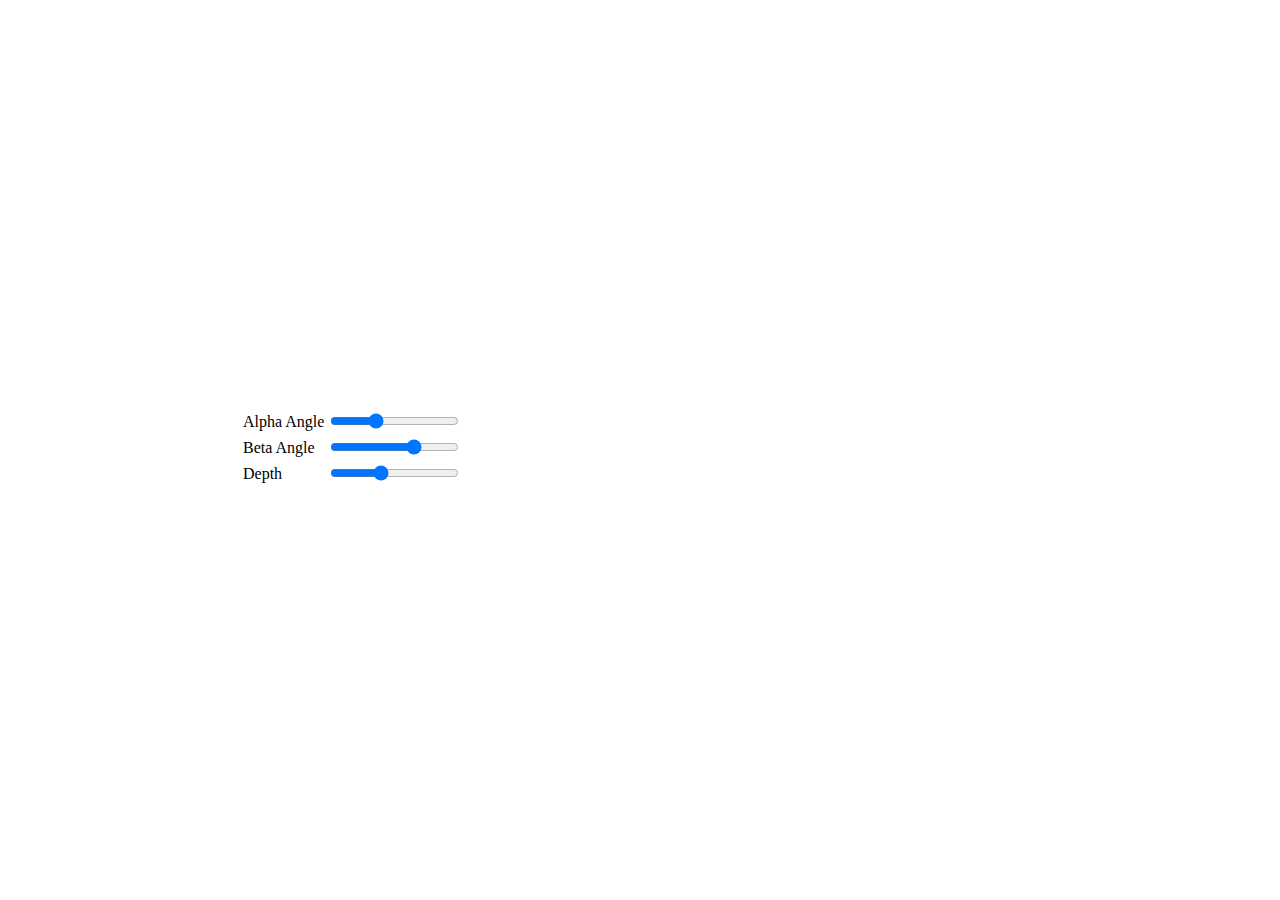
<file: plugin/Highcharts-5.0.0/examples/3d-column-interactive/index.htm>
<!DOCTYPE HTML>
<html>
	<head>
		<meta http-equiv="Content-Type" content="text/html; charset=utf-8">
		<title>Highcharts Example</title>

		<script type="text/javascript" src="http://cdn.hcharts.cn/jquery/jquery-1.8.3.min.js"></script>
		<style type="text/css">
#container, #sliders {
    min-width: 310px; 
    max-width: 800px;
    margin: 0 auto;
}
#container {
    height: 400px; 
}
		</style>
		<script type="text/javascript">
$(function () {
    // Set up the chart
    var chart = new Highcharts.Chart({
        chart: {
            renderTo: 'container',
            type: 'column',
            options3d: {
                enabled: true,
                alpha: 15,
                beta: 15,
                depth: 50,
                viewDistance: 25
            }
        },
        title: {
            text: 'Chart rotation demo'
        },
        subtitle: {
            text: 'Test options by dragging the sliders below'
        },
        plotOptions: {
            column: {
                depth: 25
            }
        },
        series: [{
            data: [29.9, 71.5, 106.4, 129.2, 144.0, 176.0, 135.6, 148.5, 216.4, 194.1, 95.6, 54.4]
        }]
    });

    function showValues() {
        $('#alpha-value').html(chart.options.chart.options3d.alpha);
        $('#beta-value').html(chart.options.chart.options3d.beta);
        $('#depth-value').html(chart.options.chart.options3d.depth);
    }

    // Activate the sliders
    $('#sliders input').on('input change', function () {
        chart.options.chart.options3d[this.id] = this.value;
        showValues();
        chart.redraw(false);
    });

    showValues();
});
		</script>
	</head>
	<body>
<script src="http://cdn.hcharts.cn/highcharts/highcharts.js"></script>
<script src="http://cdn.hcharts.cn/highcharts/highcharts-3d.js"></script>
<script src="http://cdn.hcharts.cn/highcharts/modules/exporting.js"></script>

<div id="container"></div>
<div id="sliders">
    <table>
        <tr>
        	<td>Alpha Angle</td>
        	<td><input id="alpha" type="range" min="0" max="45" value="15"/> <span id="alpha-value" class="value"></span></td>
        </tr>
        <tr>
        	<td>Beta Angle</td>
        	<td><input id="beta" type="range" min="-45" max="45" value="15"/> <span id="beta-value" class="value"></span></td>
        </tr>
        <tr>
        	<td>Depth</td>
        	<td><input id="depth" type="range" min="20" max="100" value="50"/> <span id="depth-value" class="value"></span></td>
        </tr>
    </table>
</div>
	</body>
</html>
</file>
<file: plugin/cropper-2.3.4/dist/cropper.css>
/*!
 * Cropper v2.3.4
 * https://github.com/fengyuanchen/cropper
 *
 * Copyright (c) 2014-2016 Fengyuan Chen and contributors
 * Released under the MIT license
 *
 * Date: 2016-09-03T05:50:45.412Z
 */
.cropper-container {
  font-size: 0;
  line-height: 0;

  position: relative;

  -webkit-user-select: none;
     -moz-user-select: none;
      -ms-user-select: none;
          user-select: none;

  direction: ltr !important;
}

.cropper-container img {
  display: block;

  width: 100%;
  min-width: 0 !important;
  max-width: none !important;
  height: 100%;
  min-height: 0 !important;
  max-height: none !important;

  image-orientation: 0deg !important;
}

.cropper-wrap-box,
.cropper-canvas,
.cropper-drag-box,
.cropper-crop-box,
.cropper-modal {
  position: absolute;
  top: 0;
  right: 0;
  bottom: 0;
  left: 0;
}

.cropper-wrap-box {
  overflow: hidden;
}

.cropper-drag-box {
  opacity: 0;
  background-color: #fff;

  filter: alpha(opacity=0);
}

.cropper-modal {
  opacity: .5;
  background-color: #000;

  filter: alpha(opacity=50);
}

.cropper-view-box {
  display: block;
  overflow: hidden;

  width: 100%;
  height: 100%;

  outline: 1px solid #39f;
  outline-color: rgba(51, 153, 255, .75);
}

.cropper-dashed {
  position: absolute;

  display: block;

  opacity: .5;
  border: 0 dashed #eee;

  filter: alpha(opacity=50);
}

.cropper-dashed.dashed-h {
  top: 33.33333%;
  left: 0;

  width: 100%;
  height: 33.33333%;

  border-top-width: 1px;
  border-bottom-width: 1px;
}

.cropper-dashed.dashed-v {
  top: 0;
  left: 33.33333%;

  width: 33.33333%;
  height: 100%;

  border-right-width: 1px;
  border-left-width: 1px;
}

.cropper-center {
  position: absolute;
  top: 50%;
  left: 50%;

  display: block;

  width: 0;
  height: 0;

  opacity: .75;

  filter: alpha(opacity=75);
}

.cropper-center:before,
.cropper-center:after {
  position: absolute;

  display: block;

  content: ' ';

  background-color: #eee;
}

.cropper-center:before {
  top: 0;
  left: -3px;

  width: 7px;
  height: 1px;
}

.cropper-center:after {
  top: -3px;
  left: 0;

  width: 1px;
  height: 7px;
}

.cropper-face,
.cropper-line,
.cropper-point {
  position: absolute;

  display: block;

  width: 100%;
  height: 100%;

  opacity: .1;

  filter: alpha(opacity=10);
}

.cropper-face {
  top: 0;
  left: 0;

  background-color: #fff;
}

.cropper-line {
  background-color: #39f;
}

.cropper-line.line-e {
  top: 0;
  right: -3px;

  width: 5px;

  cursor: e-resize;
}

.cropper-line.line-n {
  top: -3px;
  left: 0;

  height: 5px;

  cursor: n-resize;
}

.cropper-line.line-w {
  top: 0;
  left: -3px;

  width: 5px;

  cursor: w-resize;
}

.cropper-line.line-s {
  bottom: -3px;
  left: 0;

  height: 5px;

  cursor: s-resize;
}

.cropper-point {
  width: 5px;
  height: 5px;

  opacity: .75;
  background-color: #39f;

  filter: alpha(opacity=75);
}

.cropper-point.point-e {
  top: 50%;
  right: -3px;

  margin-top: -3px;

  cursor: e-resize;
}

.cropper-point.point-n {
  top: -3px;
  left: 50%;

  margin-left: -3px;

  cursor: n-resize;
}

.cropper-point.point-w {
  top: 50%;
  left: -3px;

  margin-top: -3px;

  cursor: w-resize;
}

.cropper-point.point-s {
  bottom: -3px;
  left: 50%;

  margin-left: -3px;

  cursor: s-resize;
}

.cropper-point.point-ne {
  top: -3px;
  right: -3px;

  cursor: ne-resize;
}

.cropper-point.point-nw {
  top: -3px;
  left: -3px;

  cursor: nw-resize;
}

.cropper-point.point-sw {
  bottom: -3px;
  left: -3px;

  cursor: sw-resize;
}

.cropper-point.point-se {
  right: -3px;
  bottom: -3px;

  width: 20px;
  height: 20px;

  cursor: se-resize;

  opacity: 1;

  filter: alpha(opacity=100);
}

.cropper-point.point-se:before {
  position: absolute;
  right: -50%;
  bottom: -50%;

  display: block;

  width: 200%;
  height: 200%;

  content: ' ';

  opacity: 0;
  background-color: #39f;

  filter: alpha(opacity=0);
}

@media (min-width: 768px) {
  .cropper-point.point-se {
    width: 15px;
    height: 15px;
  }
}

@media (min-width: 992px) {
  .cropper-point.point-se {
    width: 10px;
    height: 10px;
  }
}

@media (min-width: 1200px) {
  .cropper-point.point-se {
    width: 5px;
    height: 5px;

    opacity: .75;

    filter: alpha(opacity=75);
  }
}

.cropper-invisible {
  opacity: 0;

  filter: alpha(opacity=0);
}

.cropper-bg {
  background-image: url('[data-uri]');
}

.cropper-hide {
  position: absolute;

  display: block;

  width: 0;
  height: 0;
}

.cropper-hidden {
  display: none !important;
}

.cropper-move {
  cursor: move;
}

.cropper-crop {
  cursor: crosshair;
}

.cropper-disabled .cropper-drag-box,
.cropper-disabled .cropper-face,
.cropper-disabled .cropper-line,
.cropper-disabled .cropper-point {
  cursor: not-allowed;
}
</file>
<file: plugin/cropper-2.3.4/demo/css/main.css>
/* Basic */

body {
  margin: 0;
  overflow-x: hidden;
}

.browserupgrade {
  margin: 0;
  padding: .5em 1em;
  background-color: #fcfcfc;
  text-align: center;
}


/* Header */

.docs-header {
  margin-bottom: 0;
}

.navbar-toggle:hover,
.navbar-toggle:focus {
  border-color: #0074d9;
}

.navbar-toggle .icon-bar {
  background-color: #0074d9;
}


/* Jumbotron */

.docs-jumbotron {
  background-color: #0074d9;
  color: #fff;
}

.docs-jumbotron .version {
  font-size: 14px;
  color: #fff;
  filter: alpha(opacity=50);
  opacity: 0.5;
}


/* Content */

.img-container,
.img-preview {
  background-color: #f7f7f7;
  width: 100%;
  text-align: center;
}

.img-container {
  min-height: 200px;
  max-height: 516px;
  margin-bottom: 20px;
}

@media (min-width: 768px) {
  .img-container {
    min-height: 516px;
  }
}

.img-container > img {
  max-width: 100%;
}

.docs-preview {
  margin-right: -15px;
}

.img-preview {
  float: left;
  margin-right: 10px;
  margin-bottom: 10px;
  overflow: hidden;
}

.img-preview > img {
  max-width: 100%;
}

.preview-lg {
  width: 263px;
  height: 148px;
}

.preview-md {
  width: 139px;
  height: 78px;
}

.preview-sm {
  width: 69px;
  height: 39px;
}

.preview-xs {
  width: 35px;
  height: 20px;
  margin-right: 0;
}

.docs-data > .input-group {
  margin-bottom: 10px;
}

.docs-data > .input-group > label {
  min-width: 80px;
}

.docs-data > .input-group > span {
  min-width: 50px;
}

.docs-buttons > .btn,
.docs-buttons > .btn-group,
.docs-buttons > .form-control {
  margin-right: 5px;
  margin-bottom: 10px;
}

.docs-toggles > .btn,
.docs-toggles > .btn-group,
.docs-toggles > .dropdown {
  margin-bottom: 10px;
}

.docs-tooltip {
  display: block;
  margin: -6px -12px;
  padding: 6px 12px;
}

.docs-tooltip > .icon {
  margin: 0 -3px;
  vertical-align: top;
}

.tooltip-inner {
  white-space: normal;
}

.btn-upload .tooltip-inner {
  white-space: nowrap;
}

@media (max-width: 400px) {
  .btn-group-crop {
    margin-right: -15px!important;
  }

  .btn-group-crop > .btn {
    padding-left: 5px;
    padding-right: 5px;
  }

  .btn-group-crop .docs-tooltip {
    margin-left: -5px;
    margin-right: -5px;
    padding-left: 5px;
    padding-right: 5px;
  }
}

.docs-options .dropdown-menu {
  width: 100%;
}

.docs-options .dropdown-menu > li {
  padding: 3px 20px;
}

.docs-options .dropdown-menu > li:hover {
  background-color: #f7f7f7;
}

.docs-options .dropdown-menu > li > label {
  display: block;
}

.docs-cropped .modal-body {
  text-align: center;
}

.docs-cropped .modal-body > img,
.docs-cropped .modal-body > canvas {
  max-width: 100%;
}


/* Footer */

.docs-footer {
  overflow: hidden;
}

.heart {
  position: relative;
  display: block;
  width: 100%;
  height: 30px;
  margin-top: 20px;
  margin-bottom: 20px;
  color: #ddd;
  font-size: 18px;
  line-height: 30px;
  text-align: center;
}

.heart:hover {
  color: #ff4136;
}

.heart:before {
  position: absolute;
  top: 50%;
  right: 0;
  left: 0;
  display: block;
  height: 0;
  border-top: 1px solid #eee;
  content: " ";
}

.heart:after {
  position: relative;
  z-index: 1;
  padding-left: 8px;
  padding-right: 8px;
  background-color: #fff;
  content: "♥";
}
</file>
<file: plugin/cropper-2.3.4/examples/crop-avatar/css/main.css>
body {
  background-color: #fcfcfc;
}

.avatar-view {
  display: block;
  margin: 15% auto 5%;
  height: 220px;
  width: 220px;
  border: 3px solid #fff;
  border-radius: 5px;
  box-shadow: 0 0 5px rgba(0,0,0,.15);
  cursor: pointer;
  overflow: hidden;
}

.avatar-view img {
  width: 100%;
}

.avatar-body {
  padding-right: 15px;
  padding-left: 15px;
}

.avatar-upload {
  overflow: hidden;
}

.avatar-upload label {
  display: block;
  float: left;
  clear: left;
  width: 100px;
}

.avatar-upload input {
  display: block;
  margin-left: 110px;
}

.avatar-alert {
  margin-top: 10px;
  margin-bottom: 10px;
}

.avatar-wrapper {
  height: 364px;
  width: 100%;
  margin-top: 15px;
  box-shadow: inset 0 0 5px rgba(0,0,0,.25);
  background-color: #fcfcfc;
  overflow: hidden;
}

.avatar-wrapper img {
  display: block;
  height: auto;
  max-width: 100%;
}

.avatar-preview {
  float: left;
  margin-top: 15px;
  margin-right: 15px;
  border: 1px solid #eee;
  border-radius: 4px;
  background-color: #fff;
  overflow: hidden;
}

.avatar-preview:hover {
  border-color: #ccf;
  box-shadow: 0 0 5px rgba(0,0,0,.15);
}

.avatar-preview img {
  width: 100%;
}

.preview-lg {
  height: 184px;
  width: 184px;
  margin-top: 15px;
}

.preview-md {
  height: 100px;
  width: 100px;
}

.preview-sm {
  height: 50px;
  width: 50px;
}

@media (min-width: 992px) {
  .avatar-preview {
    float: none;
  }
}

.avatar-btns {
  margin-top: 30px;
  margin-bottom: 15px;
}

.avatar-btns .btn-group {
  margin-right: 5px;
}

.loading {
  display: none;
  position: absolute;
  top: 0;
  right: 0;
  bottom: 0;
  left: 0;
  background: #fff url("../img/loading.gif") no-repeat center center;
  opacity: .75;
  filter: alpha(opacity=75);
  z-index: 20140628;
}
</file>
<file: plugin/cropper-2.3.4/dist/cropper.min.css>
/*!
 * Cropper v2.3.4
 * https://github.com/fengyuanchen/cropper
 *
 * Copyright (c) 2014-2016 Fengyuan Chen and contributors
 * Released under the MIT license
 *
 * Date: 2016-09-03T05:50:45.412Z
 */.cropper-container{font-size:0;line-height:0;position:relative;-webkit-user-select:none;-moz-user-select:none;-ms-user-select:none;user-select:none;direction:ltr!important}.cropper-container img{display:block;width:100%;min-width:0!important;max-width:none!important;height:100%;min-height:0!important;max-height:none!important;image-orientation:0deg!important}.cropper-canvas,.cropper-crop-box,.cropper-drag-box,.cropper-modal,.cropper-wrap-box{position:absolute;top:0;right:0;bottom:0;left:0}.cropper-wrap-box{overflow:hidden}.cropper-drag-box{opacity:0;background-color:#fff;filter:alpha(opacity=0)}.cropper-dashed,.cropper-modal{opacity:.5;filter:alpha(opacity=50)}.cropper-modal{background-color:#000}.cropper-view-box{display:block;overflow:hidden;width:100%;height:100%;outline:#39f solid 1px;outline-color:rgba(51,153,255,.75)}.cropper-dashed{position:absolute;display:block;border:0 dashed #eee}.cropper-dashed.dashed-h{top:33.33333%;left:0;width:100%;height:33.33333%;border-top-width:1px;border-bottom-width:1px}.cropper-dashed.dashed-v{top:0;left:33.33333%;width:33.33333%;height:100%;border-right-width:1px;border-left-width:1px}.cropper-center{position:absolute;top:50%;left:50%;display:block;width:0;height:0;opacity:.75;filter:alpha(opacity=75)}.cropper-center:after,.cropper-center:before{position:absolute;display:block;content:' ';background-color:#eee}.cropper-center:before{top:0;left:-3px;width:7px;height:1px}.cropper-center:after{top:-3px;left:0;width:1px;height:7px}.cropper-face,.cropper-line,.cropper-point{position:absolute;display:block;width:100%;height:100%;opacity:.1;filter:alpha(opacity=10)}.cropper-face{top:0;left:0;background-color:#fff}.cropper-line,.cropper-point{background-color:#39f}.cropper-line.line-e{top:0;right:-3px;width:5px;cursor:e-resize}.cropper-line.line-n{top:-3px;left:0;height:5px;cursor:n-resize}.cropper-line.line-w{top:0;left:-3px;width:5px;cursor:w-resize}.cropper-line.line-s{bottom:-3px;left:0;height:5px;cursor:s-resize}.cropper-point{width:5px;height:5px;opacity:.75;filter:alpha(opacity=75)}.cropper-point.point-e{top:50%;right:-3px;margin-top:-3px;cursor:e-resize}.cropper-point.point-n{top:-3px;left:50%;margin-left:-3px;cursor:n-resize}.cropper-point.point-w{top:50%;left:-3px;margin-top:-3px;cursor:w-resize}.cropper-point.point-s{bottom:-3px;left:50%;margin-left:-3px;cursor:s-resize}.cropper-point.point-ne{top:-3px;right:-3px;cursor:ne-resize}.cropper-point.point-nw{top:-3px;left:-3px;cursor:nw-resize}.cropper-point.point-sw{bottom:-3px;left:-3px;cursor:sw-resize}.cropper-point.point-se{right:-3px;bottom:-3px;width:20px;height:20px;cursor:se-resize;opacity:1;filter:alpha(opacity=100)}.cropper-point.point-se:before{position:absolute;right:-50%;bottom:-50%;display:block;width:200%;height:200%;content:' ';opacity:0;background-color:#39f;filter:alpha(opacity=0)}@media (min-width:768px){.cropper-point.point-se{width:15px;height:15px}}@media (min-width:992px){.cropper-point.point-se{width:10px;height:10px}}@media (min-width:1200px){.cropper-point.point-se{width:5px;height:5px;opacity:.75;filter:alpha(opacity=75)}}.cropper-invisible{opacity:0;filter:alpha(opacity=0)}.cropper-bg{background-image:url([data-uri])}.cropper-hide{position:absolute;display:block;width:0;height:0}.cropper-hidden{display:none!important}.cropper-move{cursor:move}.cropper-crop{cursor:crosshair}.cropper-disabled .cropper-drag-box,.cropper-disabled .cropper-face,.cropper-disabled .cropper-line,.cropper-disabled .cropper-point{cursor:not-allowed}
</file>
